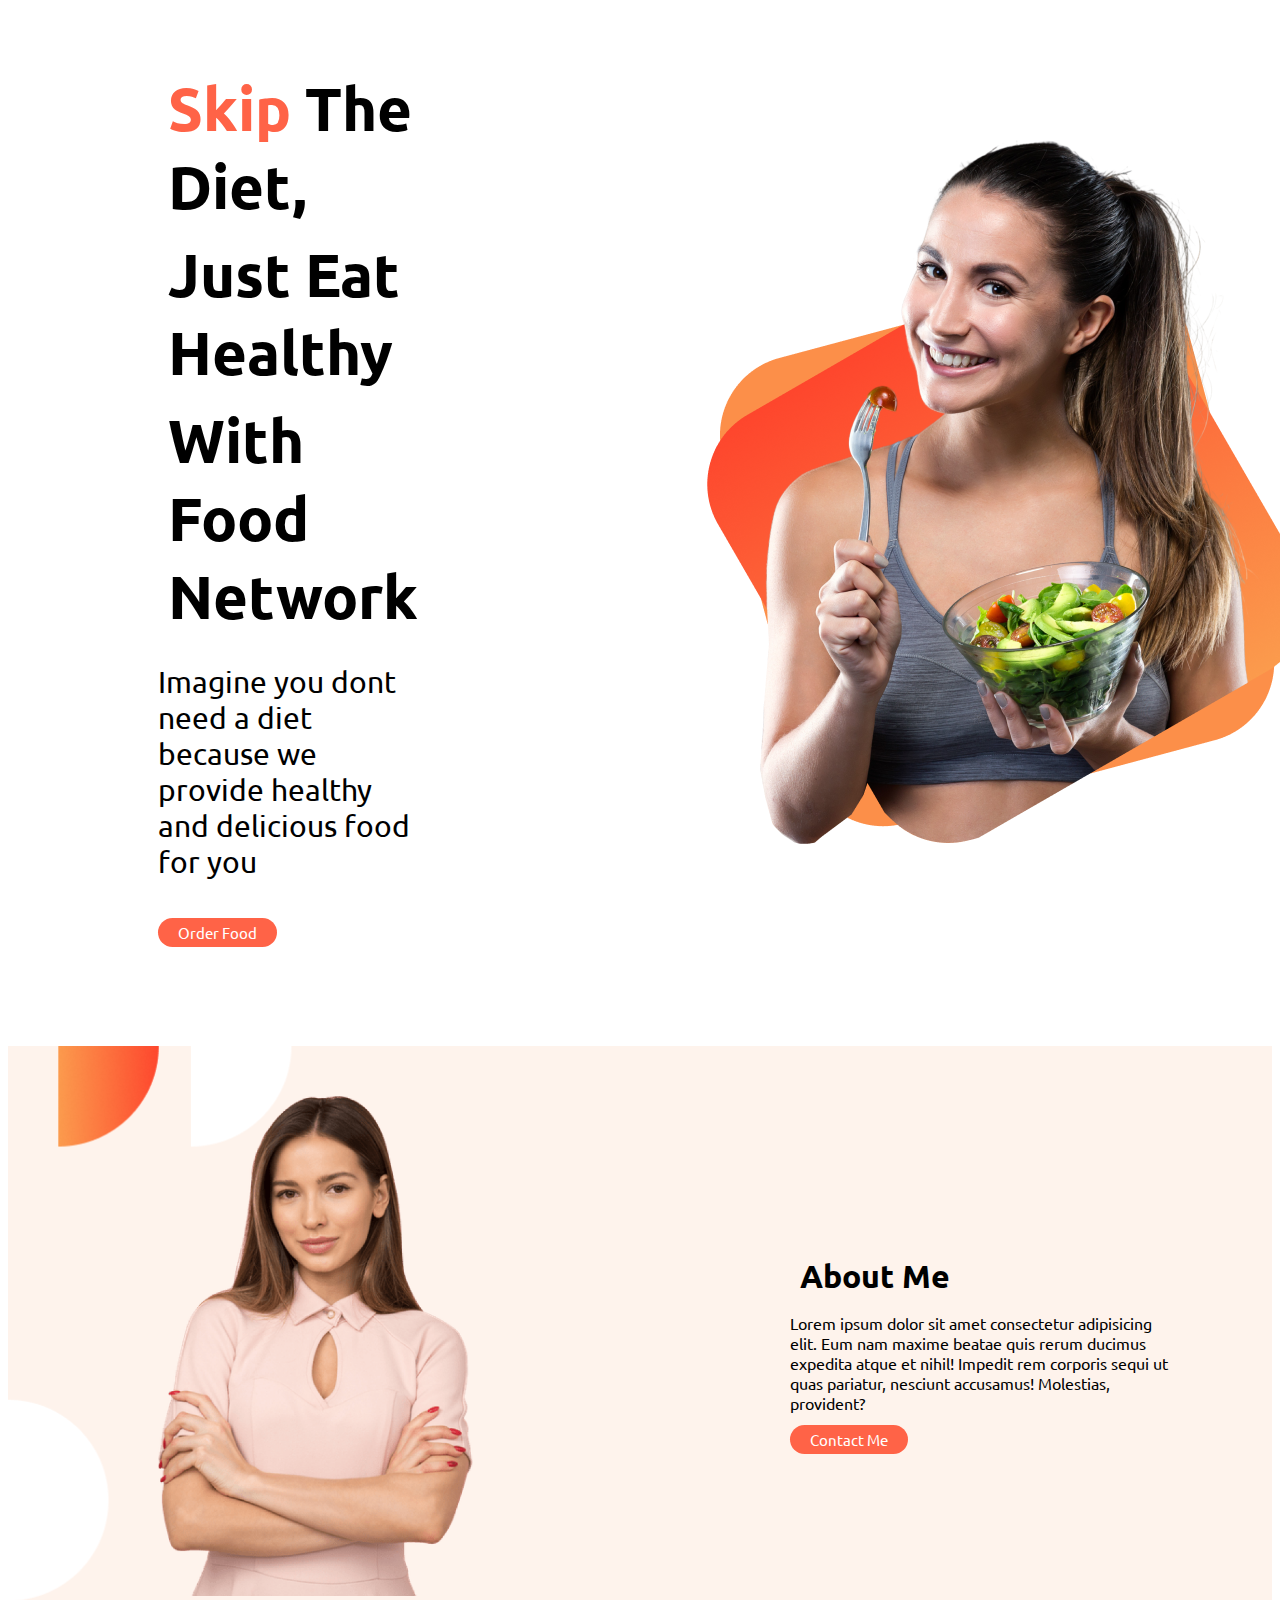
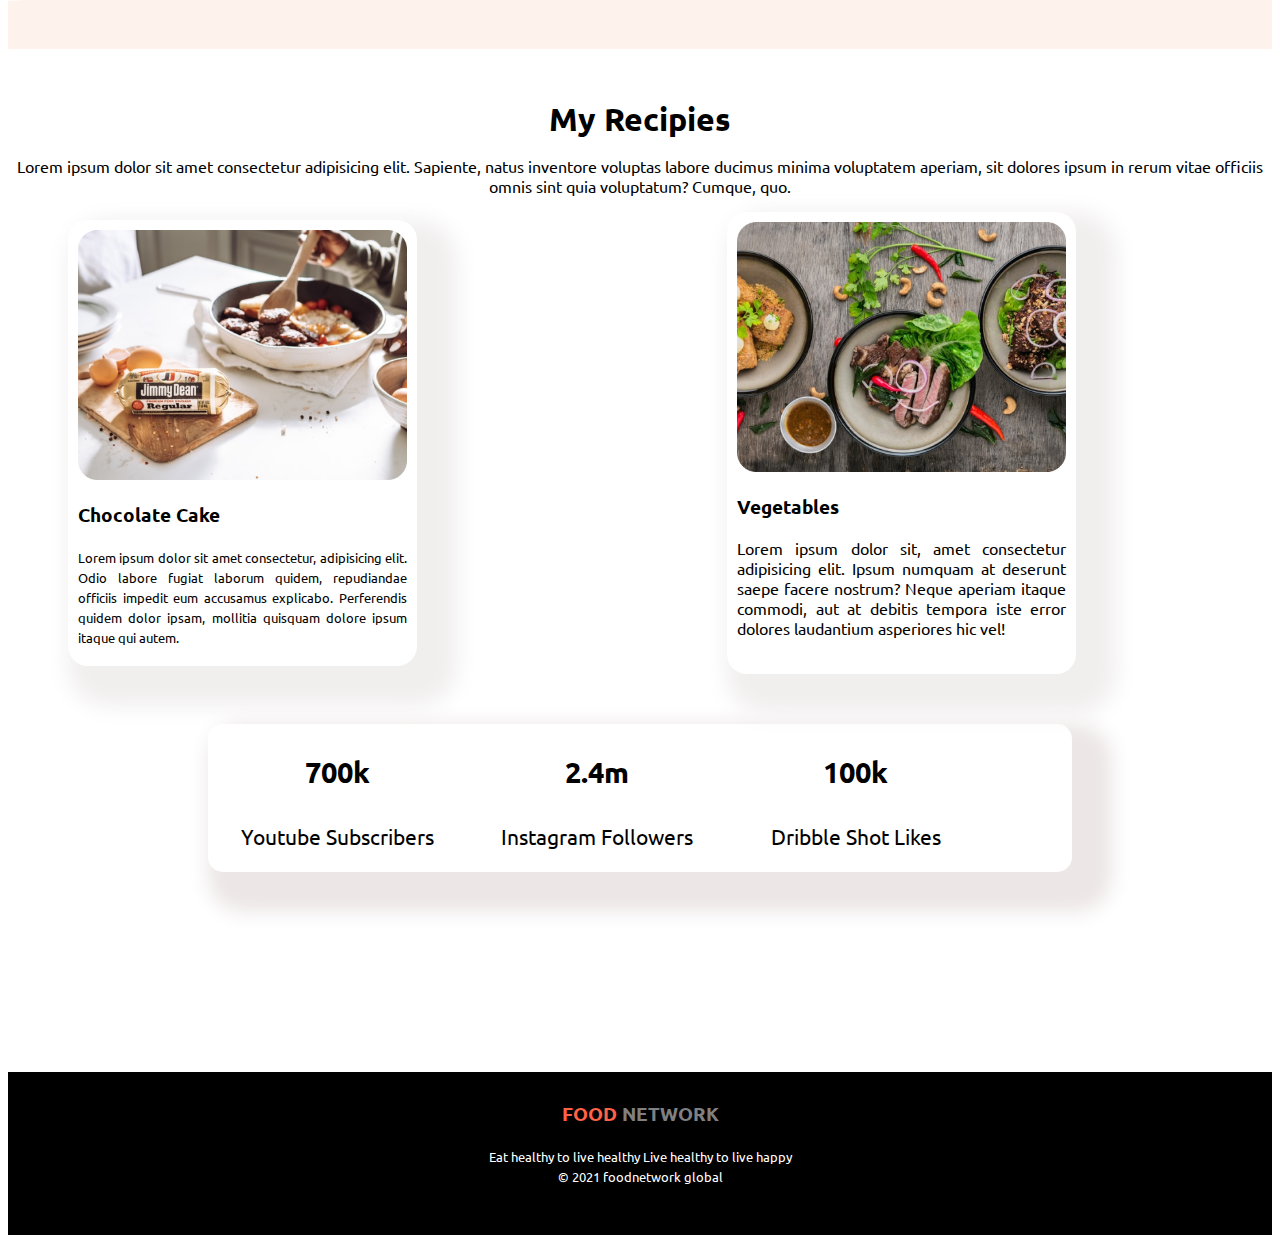
<file: index.html>
<!DOCTYPE html>
<html lang="en">
<head>
    <meta charset="UTF-8">
    <meta http-equiv="X-UA-Compatible" content="IE=edge">
    <meta name="viewport" content="width=device-width, initial-scale=1.0">
    <title>Food Network</title>
    <link rel="preconnect" href="https://fonts.googleapis.com">
<link rel="preconnect" href="https://fonts.gstatic.com" crossorigin>
<link href="https://fonts.googleapis.com/css2?family=Ubuntu&display=swap" rel="stylesheet">
    <link rel="stylesheet" href="style.css">
</head>
<body>
    <section class="flex section1">
        <div class="half-width">
            <h1><span class="color-orange">Skip</span> The Diet,</h1>
            <h1>Just Eat Healthy</h1>
            <h1>With Food Network</h1>
            <p>Imagine you dont need a diet because we provide healthy and delicious food for you</p>
            <a class="button" href="https://facebook.com/sajolbhadra07">Order Food</a>
        </div>
        <div class="half-width">
            <img  src="images/female/cover.png" alt="">
        </div>
    </section>
    <section class="flex bg-image">
        <div class="half-width section2">
            <img style="height: 500px;" src="images/female/Person Image.png" alt="">
        </div>
        <div class="half-width">
            <h1>About Me</h1>
            <p>Lorem ipsum dolor sit amet consectetur adipisicing elit. Eum nam maxime beatae quis rerum ducimus expedita atque et nihil! Impedit rem corporis sequi ut quas pariatur, nesciunt accusamus! Molestias, provident?</p>
            <a class="button" href="">Contact Me</a>
        </div>
    </section>
    <section>
        <div class="center">
            <h1>My Recipies</h1>
            <p>Lorem ipsum dolor sit amet consectetur adipisicing elit. Sapiente, natus inventore voluptas labore ducimus minima voluptatem aperiam, sit dolores ipsum in rerum vitae officiis omnis sint quia voluptatum? Cumque, quo.</p>
        </div>
        <div class="flex">
            <div class="recepe">
                <img class="image" src="images/food/Project Cover.jpg" alt="">
                <h3>Chocolate Cake</h3>
                <small>Lorem ipsum dolor sit amet consectetur, adipisicing elit. Odio labore fugiat laborum quidem, repudiandae officiis impedit eum accusamus explicabo. Perferendis quidem dolor ipsam, mollitia quisquam dolore ipsum itaque qui autem.</small>
            </div>
            <div class="recepe">
                <img class="image" src="images/food/Project Cover1.jpg" alt="">
                <h3>Vegetables</h3>
                <p>Lorem ipsum dolor sit, amet consectetur adipisicing elit. Ipsum numquam at deserunt saepe facere nostrum? Neque aperiam itaque commodi, aut at debitis tempora iste error dolores laudantium asperiores hic vel!</p>
            </div>
            <div class="recepe">
                <img class="image" src="images/food/Project Cover.png" alt="">
                <h3>Butter</h3>
                <small>Lorem, ipsum dolor sit amet consectetur adipisicing elit. Esse eligendi quo accusamus rerum? Excepturi laboriosam veritatis consectetur, quis minus maiores earum ipsum tenetur tempora iure ipsa nihil illo maxime porro!</small>
            </div>
        </div>
    </section>
    <section class="subscriber">
        <div class="align" ><h3>700k</h3> <small>Youtube Subscribers</small></div>
        <div class="align" ><h3>2.4m</h3><small>Instagram Followers</small> </div>
        <div class="align" ><h3>100k</h3><small>Dribble Shot Likes</small></div>
    </section>
    <footer>
        <h3><span class="footer1">food</span> <span class="footer2">Network</span></h3>
        <small>Eat healthy to live healthy Live healthy to live happy</small><br>
        <small> &copy 2021 foodnetwork global</small>
    </footer>
</body>
</html>
</file>
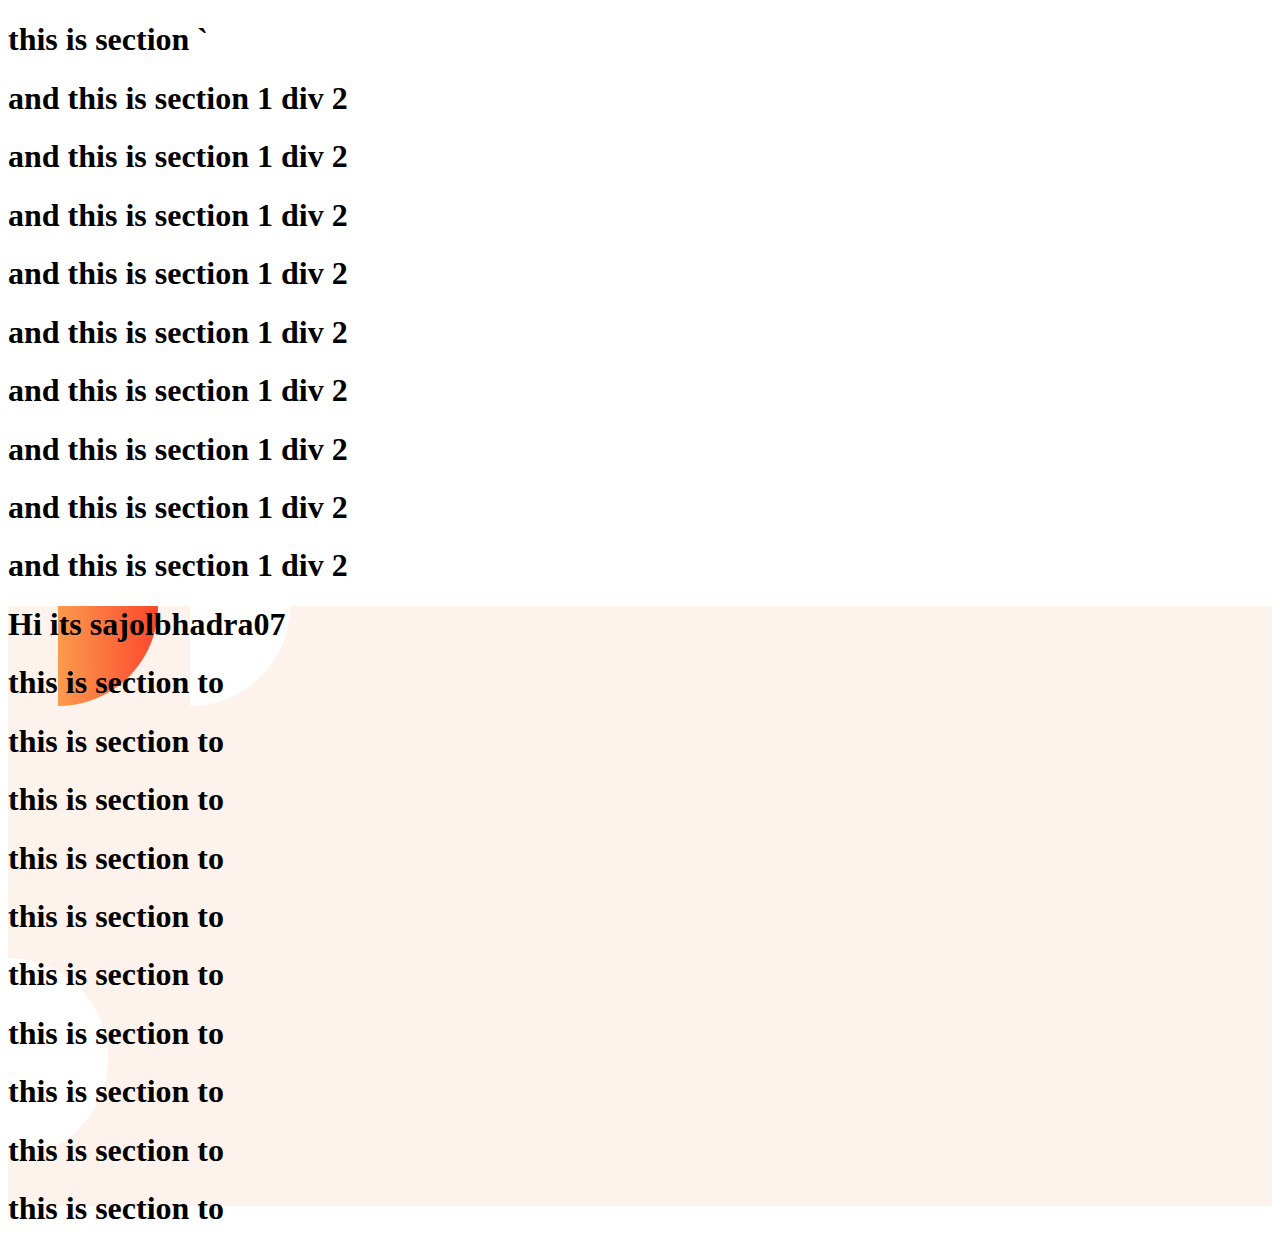
<file: index2.html>
<!DOCTYPE html>
<html lang="en">
<head>
    <meta charset="UTF-8">
    <meta http-equiv="X-UA-Compatible" content="IE=edge">
    <meta name="viewport" content="width=device-width, initial-scale=1.0">
    <title>Document</title>
    <link rel="stylesheet" href="style2.css">
</head>
<body>
    <section>
        <div>
            <h1>this is section `</h1>
        </div>
        <div>
            <h1>and this is section 1 div 2</h1>
            <h1>and this is section 1 div 2</h1>
            <h1>and this is section 1 div 2</h1>
            <h1>and this is section 1 div 2</h1>
            <h1>and this is section 1 div 2</h1>
            <h1>and this is section 1 div 2</h1>
            <h1>and this is section 1 div 2</h1>
            <h1>and this is section 1 div 2</h1>
            <h1>and this is section 1 div 2</h1>

        </div>
    </section>
    <section class="image">
        <div> <h1>Hi its sajolbhadra07</h1></div>
        <h1>this is section to</h1>
        <h1>this is section to</h1>
        <h1>this is section to</h1>
        <h1>this is section to</h1>
        <h1>this is section to</h1>
        <h1>this is section to</h1>
        <h1>this is section to</h1>
        <h1>this is section to</h1>
        <h1>this is section to</h1>
        <h1>this is section to</h1>
    </section>
</body>
</html>
</file>
<file: style.css>
body{
    font-family: 'Ubuntu', sans-serif;
}
.section1{
    font-size: 30px;

    
}
.half-width{
    width: 50%;
    position: relative;
    padding-top: 50px;
    padding-left: 100px;
    padding-bottom: 50px;
    margin-left: 50px;
    margin-right: 100px;
    
}
h1{
    margin: 10px;

}
.flex{
    display:flex;
    margin-bottom: 50px;
    align-items: center;
    
    
}
.color-orange{
    color:tomato;
}
.button{
    text-decoration: none;
    color: white;
    font-size: 15px;
    background-color: tomato;
    padding: 5px 20px 5px 20px;
    border-radius: 50px;
}
.bg-image{
    background-image: url(images/shapes/7.png);
    background-repeat: no-repeat;
    background-size: cover;
    
}
.image{
    height: 250px;
}
.center{
    text-align: center;
}
.box-shadow{
    box-shadow: 20px 20px 20px 20px grey;
    border-radius: 20px;
    margin: 50px 50px;
    padding-left: 20px;
    padding-right: 20px;
    width: 40%;
}
.subscriber{
    display: flex;
    box-shadow: 20px 20px 20px 20px rgb(236, 230, 230);
    margin: 0px 200px 200px 200px;
    text-align: center;
    padding-bottom: 20px;
    font-size: 25px;
    border-radius: 15px;


}
.align{
    width: 30%;
}
footer{
    background-color: black;
    color: white;
    text-align: center;
    padding: 10px 0px 50px 0px;
}
.footer1{
    color: tomato;
    text-transform: uppercase;

}
.footer2{
    color: grey;
    text-transform: uppercase;
}
.recepe{
    box-shadow: 20px 20px 20px 20px rgba(240, 237, 237, 0.945);
    border-radius: 20px;
    padding: 10px 20px 20px 10px;
    margin-left: 60px;
    margin-right: 250px;
    padding-right: 10px;
    text-align: justify;
}
</file>
<file: style2.css>
.image{
    background-image: url(images/shapes/7.png);
    background-repeat: no-repeat;
    margin-left: 0px;
    margin-right: 0px;
}
</file>
